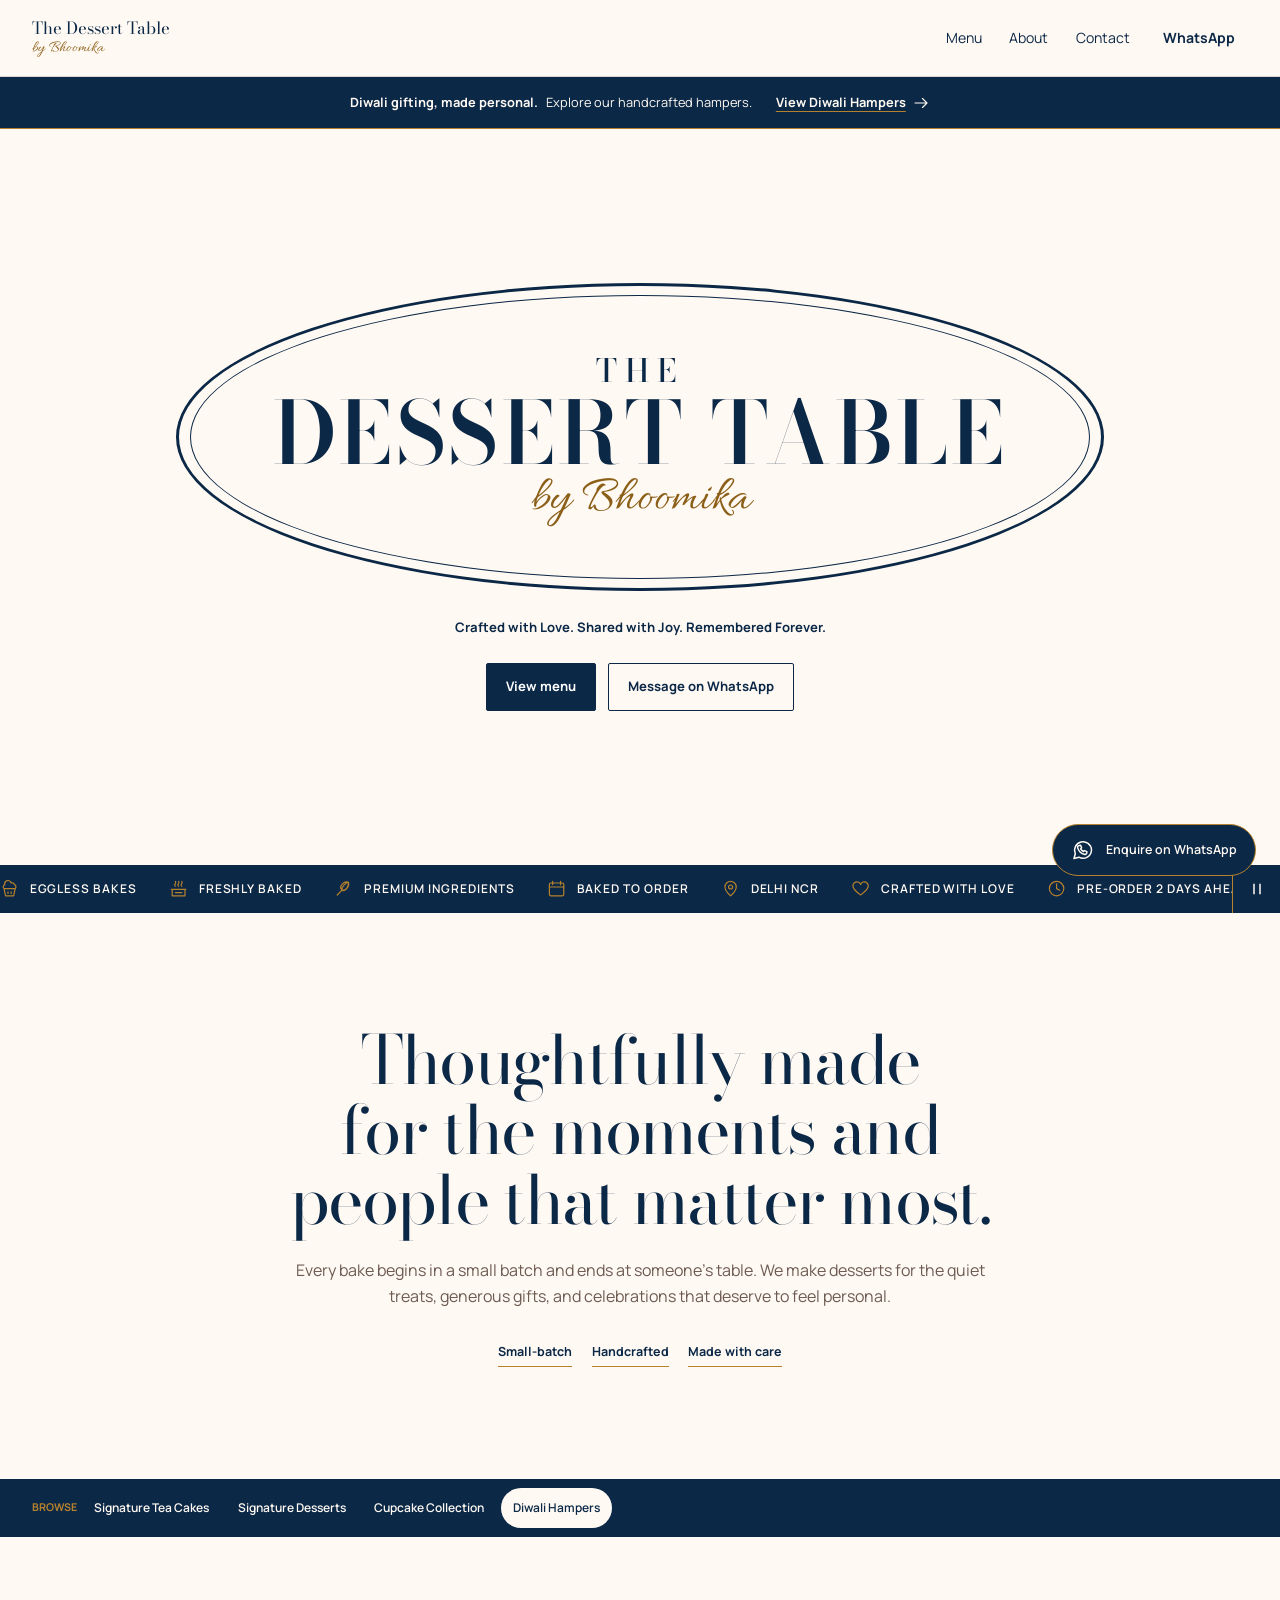
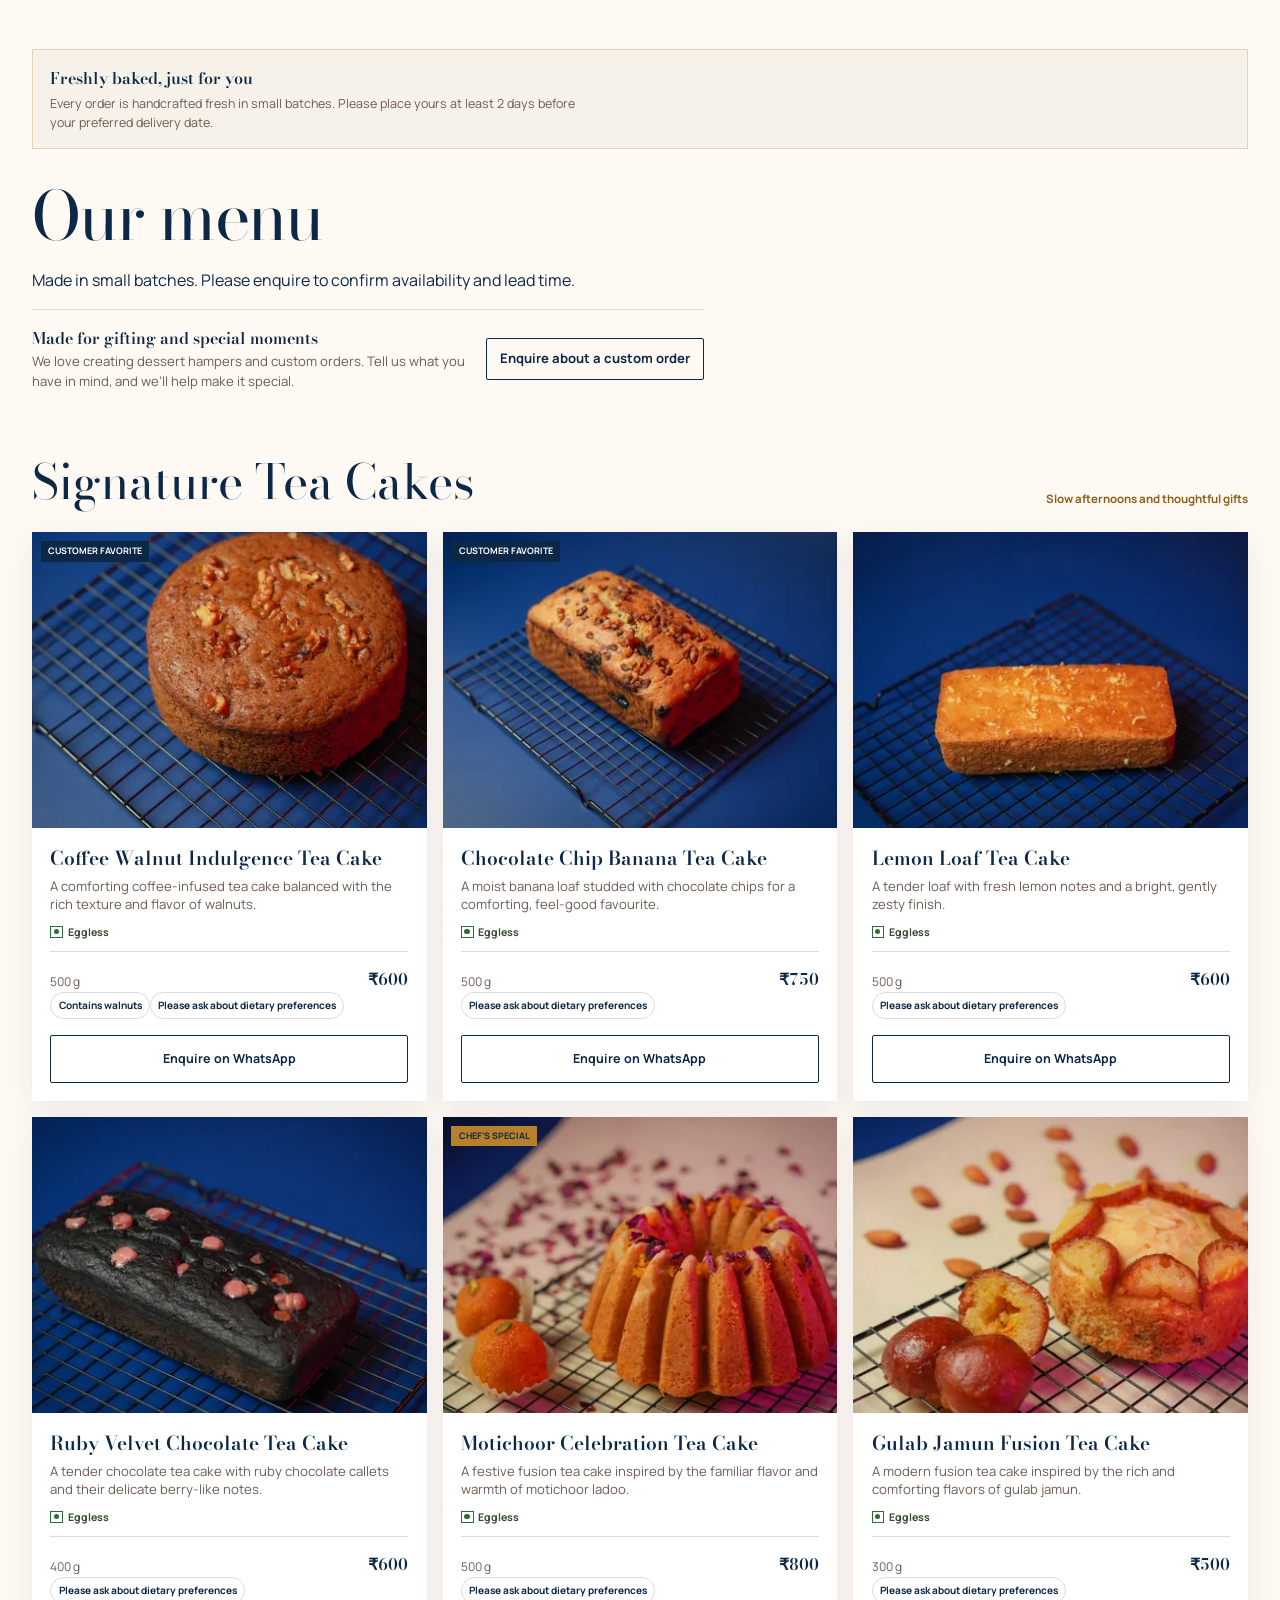
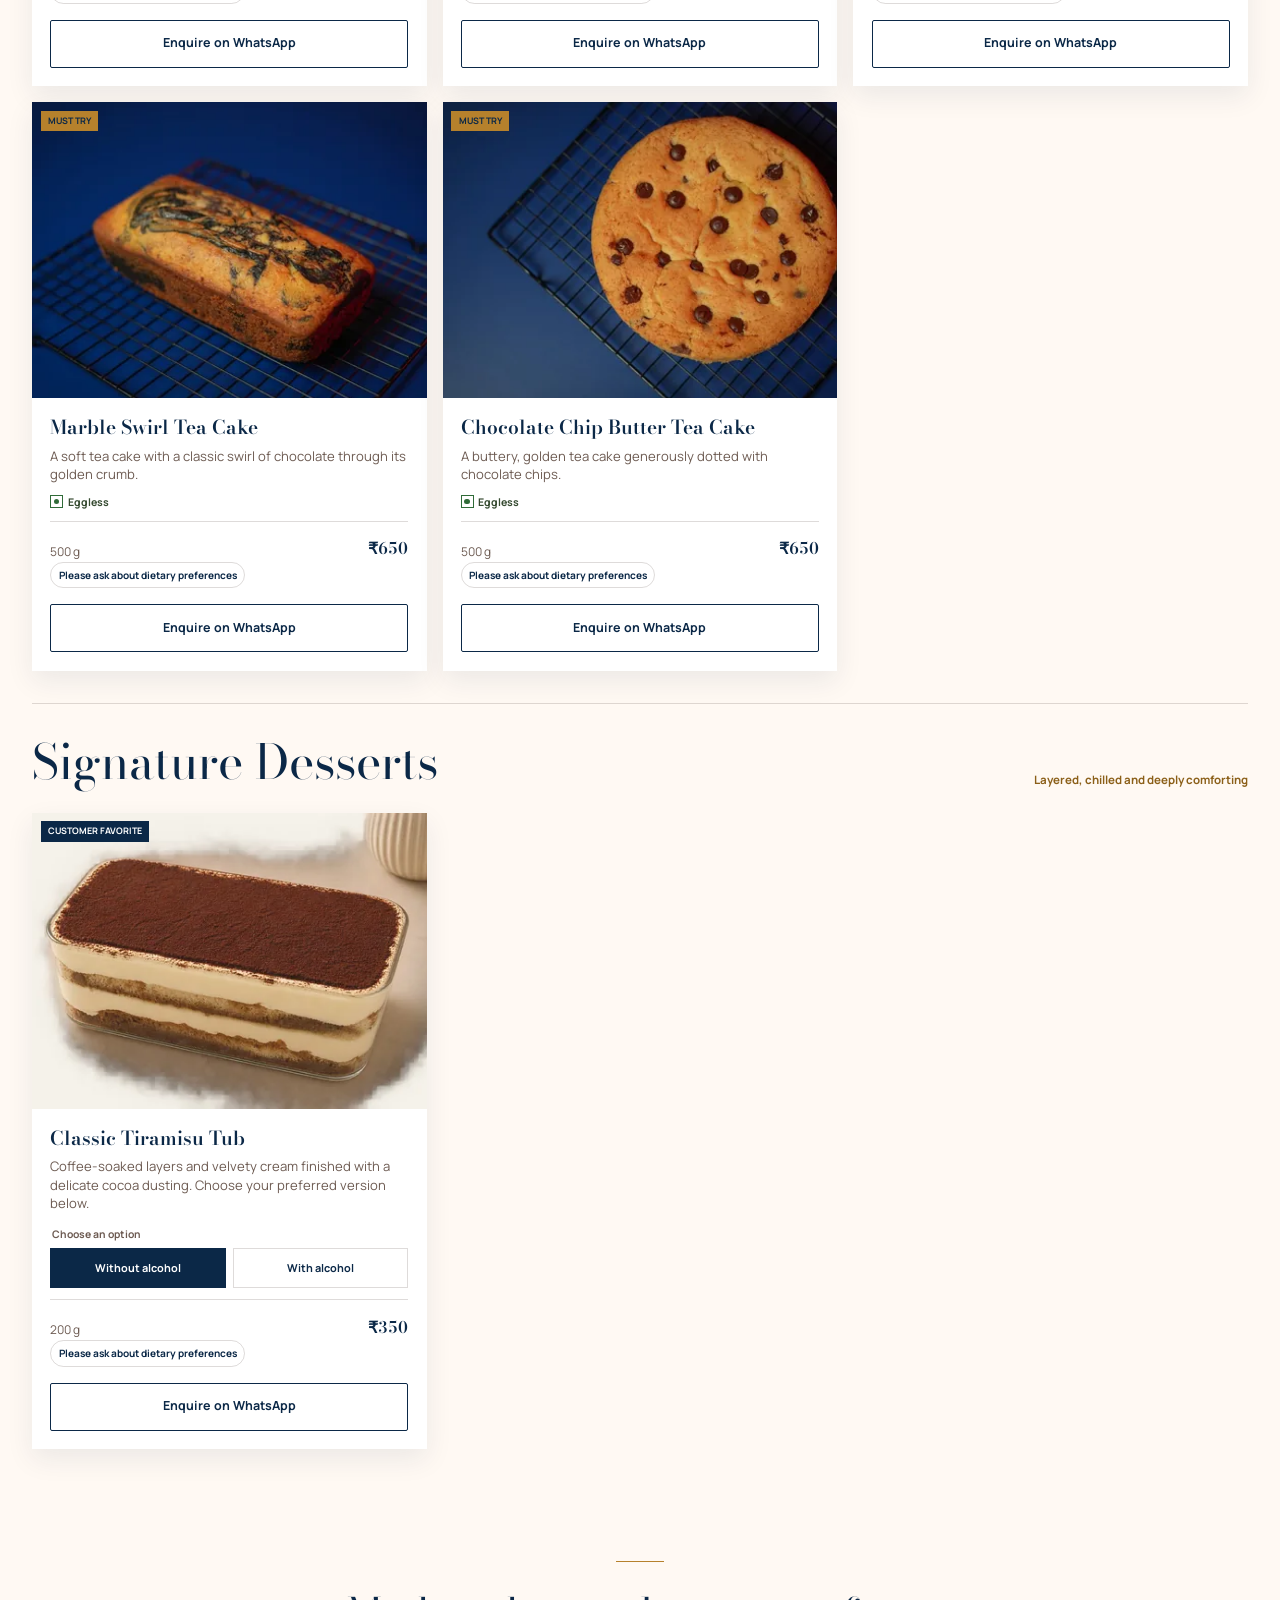
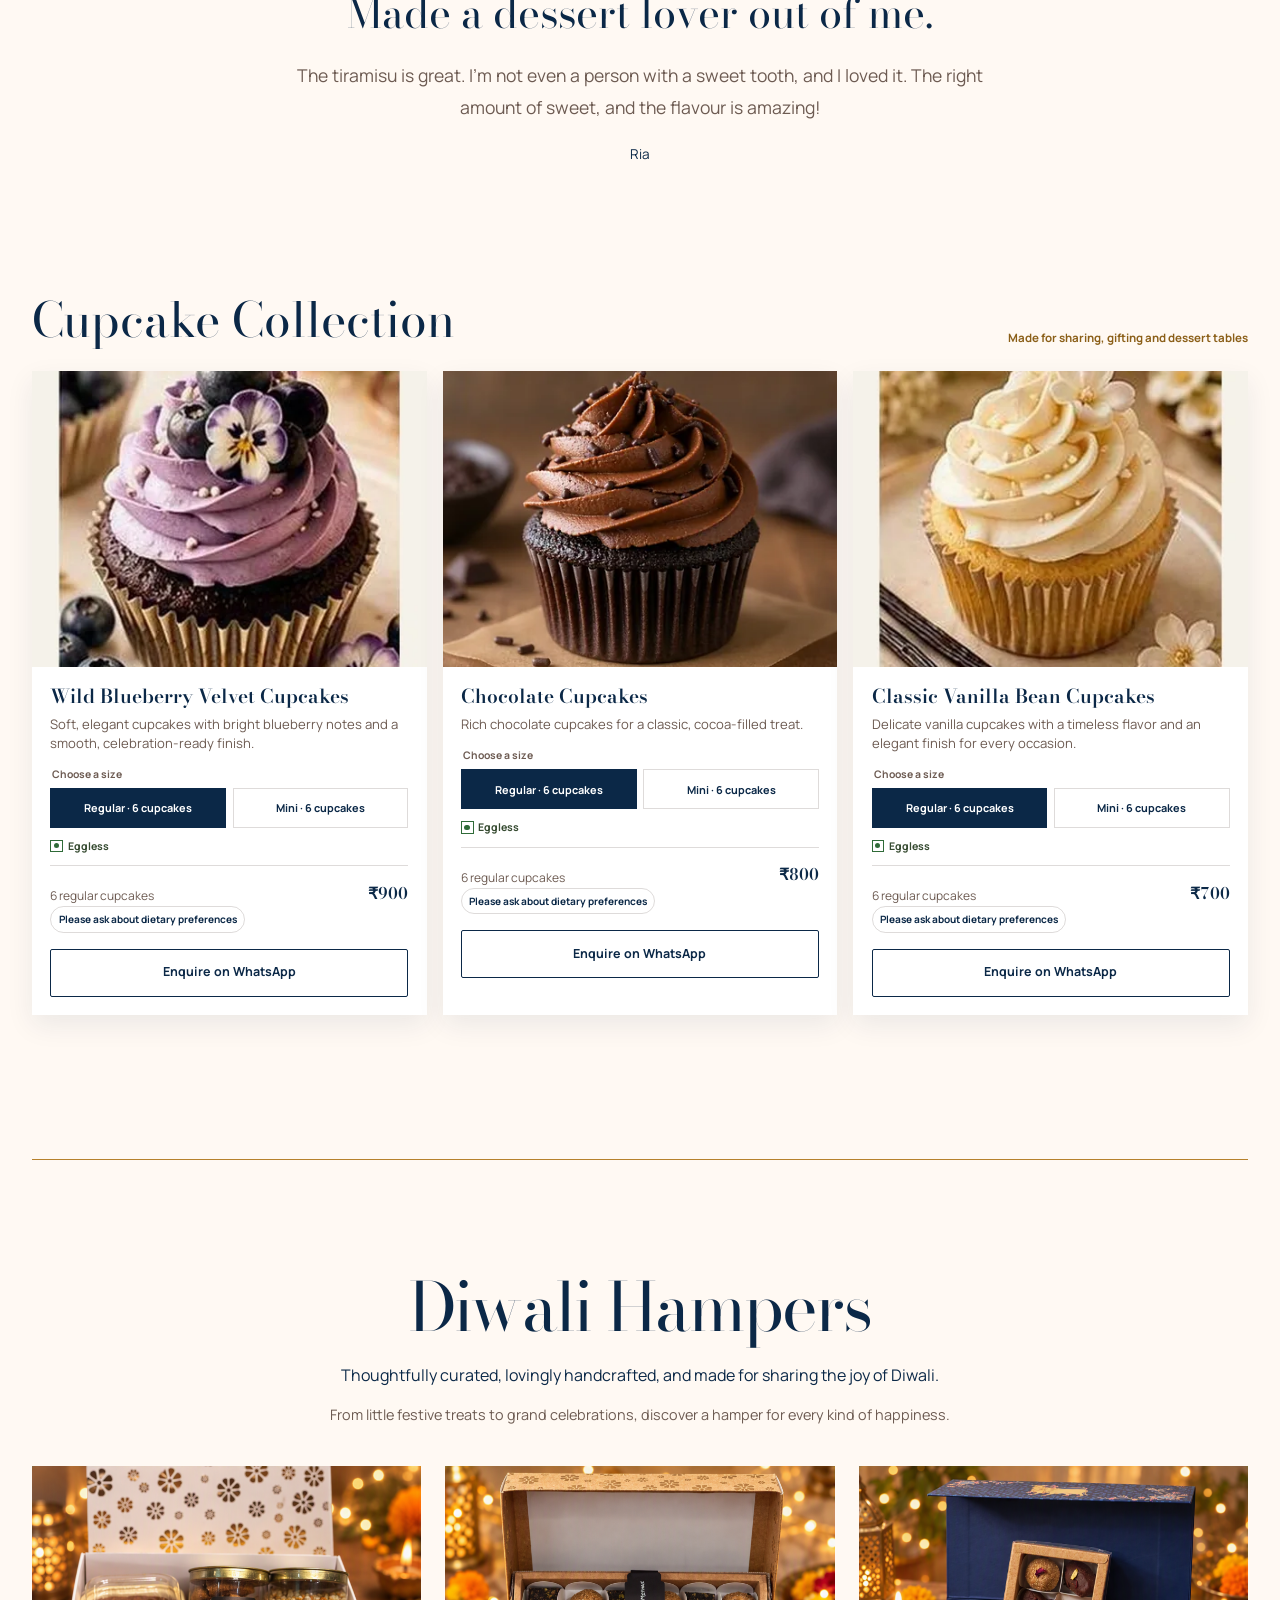
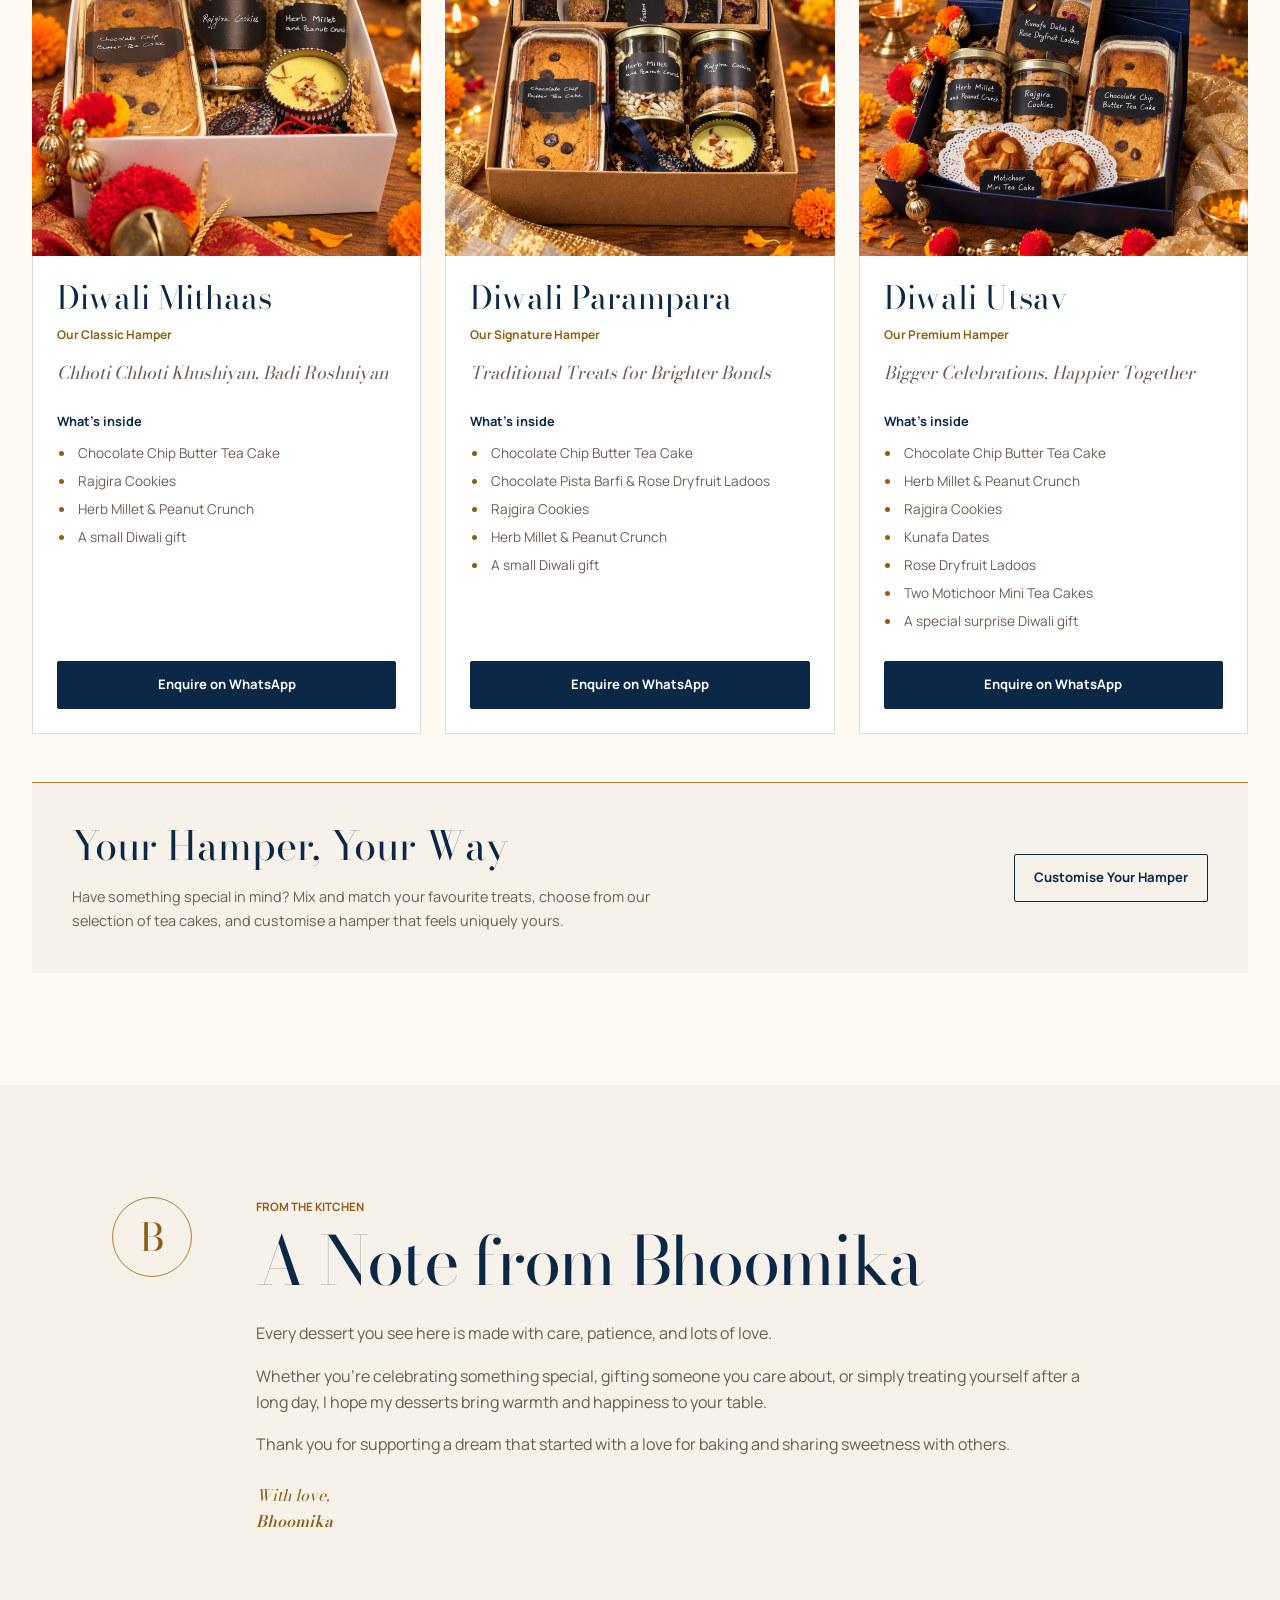
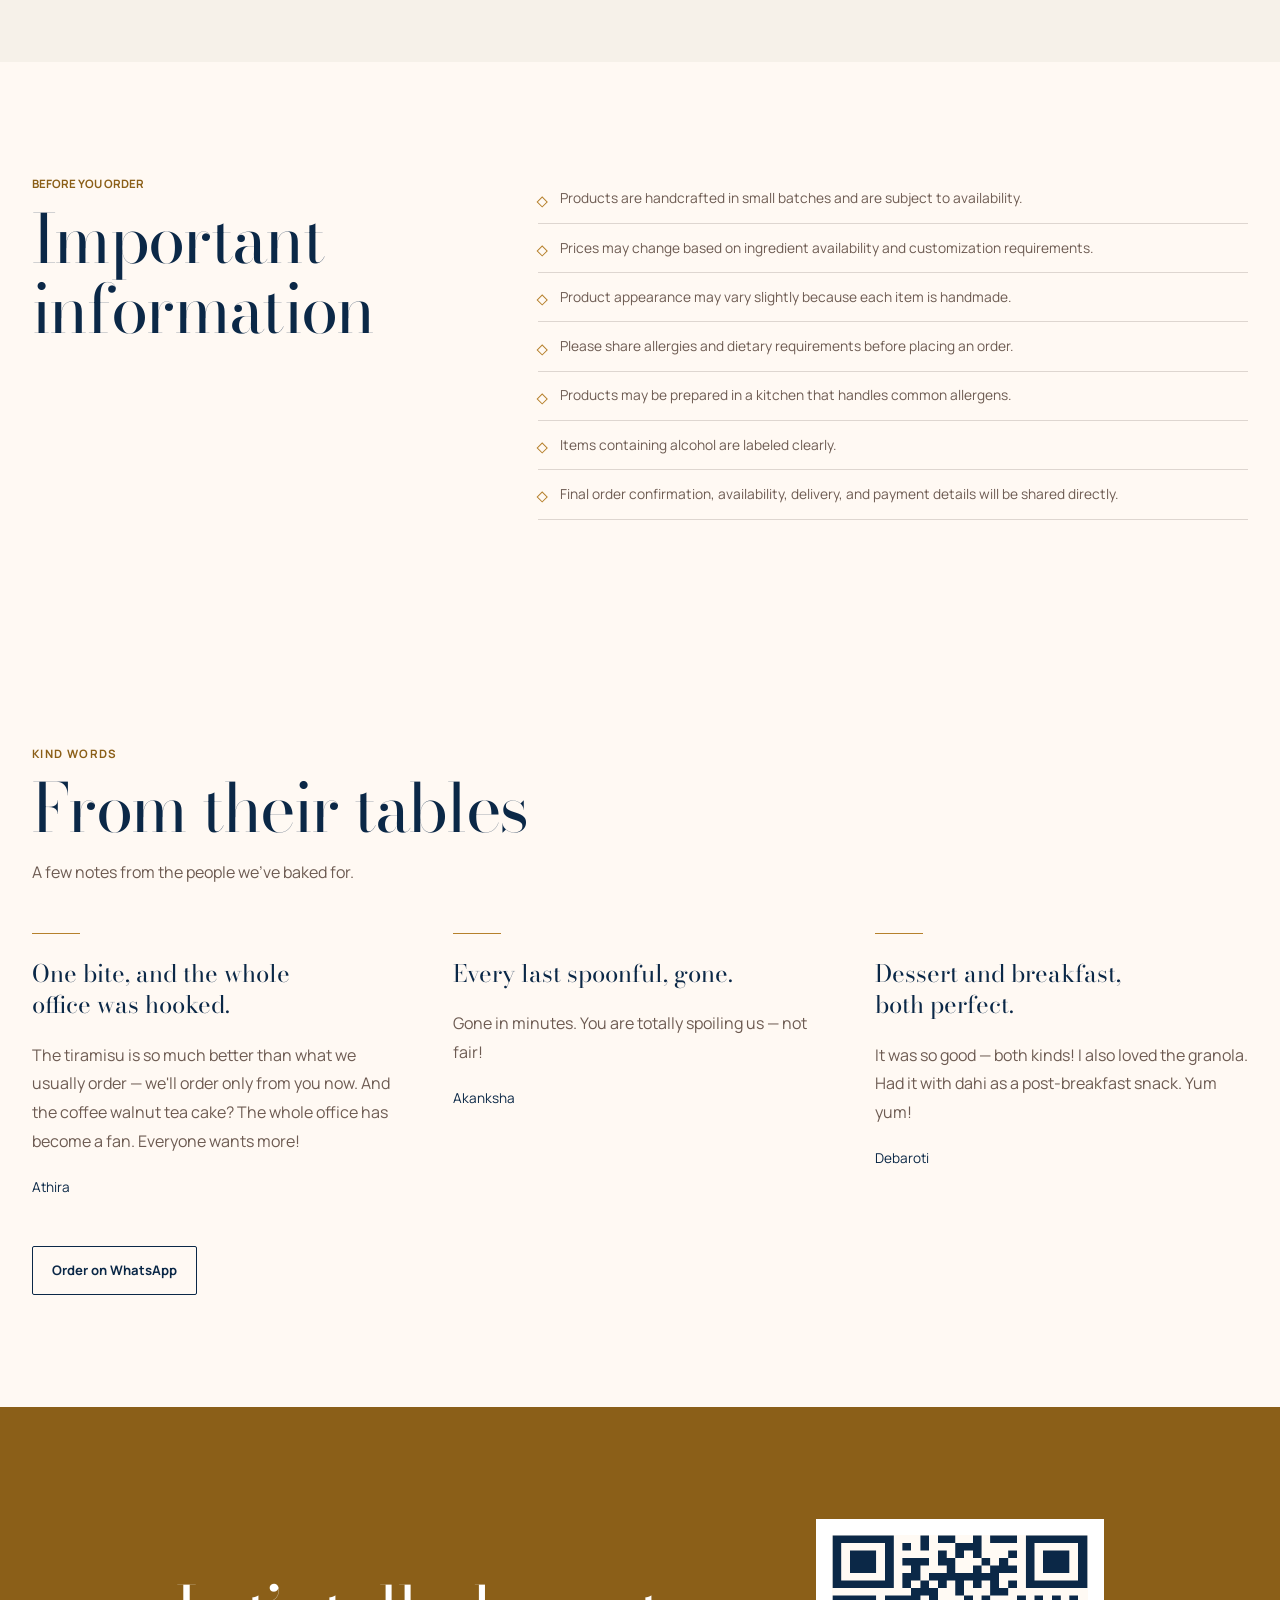
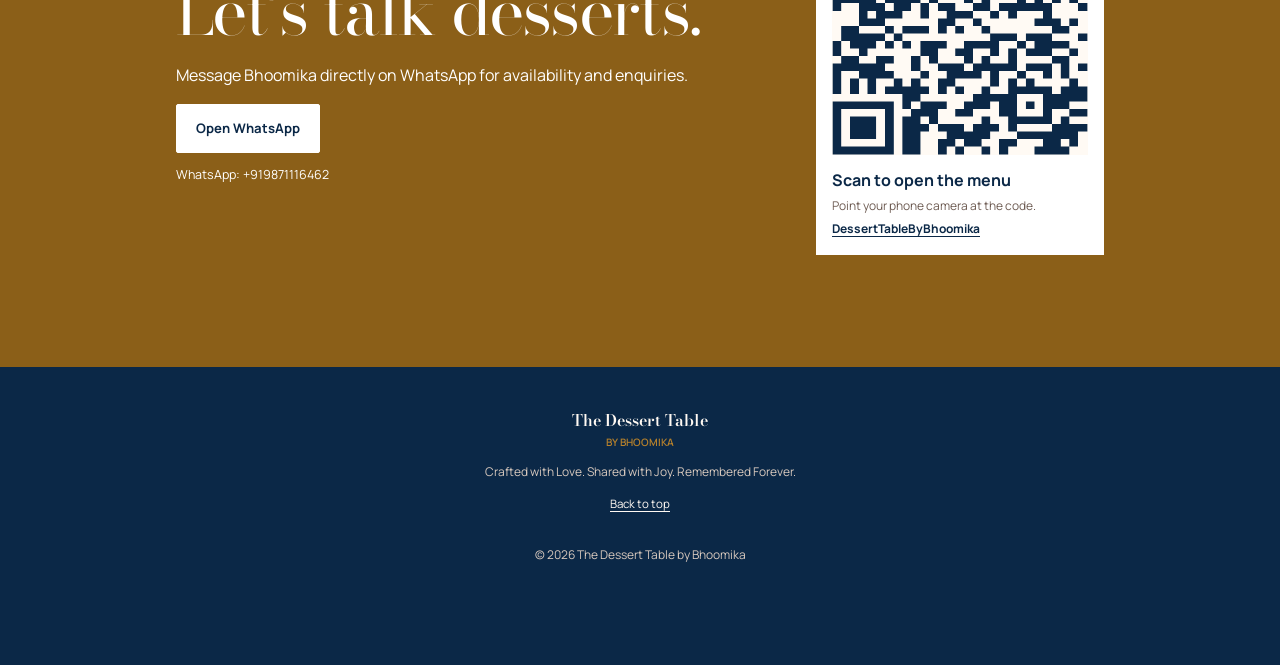
<file: index.html>
<!doctype html>
<html lang="en">
<head>
  <meta charset="utf-8">
  <meta name="viewport" content="width=device-width, initial-scale=1">
  <title>The Dessert Table by Bhoomika | Handcrafted Desserts and Tea Cakes</title>
  <meta name="description" content="Discover handcrafted tiramisu, cupcakes, celebration cakes, and signature tea cakes from The Dessert Table by Bhoomika, made with love for meaningful moments.">
  <meta name="theme-color" content="#0b2847">
  <link rel="canonical" href="https://thedesserttablebybhoomika.com/">
  <meta property="og:title" content="The Dessert Table by Bhoomika">
  <meta property="og:description" content="Handcrafted desserts, thoughtfully made for meaningful moments.">
  <meta property="og:type" content="website">
  <meta property="og:url" content="https://thedesserttablebybhoomika.com/">
  <meta property="og:image" content="assets/images/social/social-share-placeholder.svg">
  <meta name="twitter:card" content="summary_large_image">
  <meta name="twitter:title" content="The Dessert Table by Bhoomika">
  <meta name="twitter:description" content="Handcrafted desserts, thoughtfully made for meaningful moments.">
  <meta name="twitter:image" content="assets/images/social/social-share-placeholder.svg">
  <link rel="icon" href="assets/icons/favicon.svg" type="image/svg+xml">
  <link rel="preload" href="assets/fonts/bodoni-moda-latin.woff2" as="font" type="font/woff2" crossorigin>
  <link rel="preload" href="assets/fonts/manrope-latin.woff2" as="font" type="font/woff2" crossorigin>
  <link rel="stylesheet" href="styles.css?v=20261029b">
  <script src="script.js?v=20261029c" defer></script>
</head>
<body>
  <!--
    THESIS: A celebration place setting turns browsing into arriving at a table prepared with care; it refuses the generic marketplace hero-and-card grid.
    OWN-WORLD: Cream linen fields, dusty-rose serving labels, champagne-gold rules, espresso type, editorial serif headings, and menu cards shaped like precise place cards.
    STORY: Visitors feel welcomed, discover favorites, browse by course, understand small-batch ordering, and begin a product-specific WhatsApp enquiry.
    FIRST VIEWPORT: The brand occupies the full table-like field; an oversized editorial name sits beside a layered dessert place setting, with menu and WhatsApp actions immediately visible.
    FORM: Celebration Place Setting, grounded candidate 3, seed 0a0df56f.
    FINISH: unreviewed and undocumented is unfinished; this build ends with the finish review, the verdict, DESIGN.md, and every shipping raster carrying its provenance
  -->
  <a class="skip-link" href="#main-content">Skip to menu content</a>

  <header class="site-header" data-header>
    <div class="header-inner">
      <a class="wordmark" href="#top" aria-label="The Dessert Table by Bhoomika, home">
        <span>The Dessert Table</span>
        <small>by Bhoomika</small>
      </a>
      <button class="nav-toggle icon-button" type="button" aria-expanded="false" aria-controls="primary-navigation" aria-label="Open navigation" data-nav-toggle>
        <span></span><span></span><span></span>
      </button>
      <nav class="primary-nav" id="primary-navigation" aria-label="Primary navigation" data-nav>
        <a href="#menu">Menu</a>
        <a href="#about">About</a>
        <a href="#contact">Contact</a>
        <a class="button button-small" href="#contact" data-general-whatsapp>WhatsApp</a>
      </nav>
    </div>
  </header>

  <main id="main-content">
    <a class="seasonal-banner" href="#diwali-hampers" data-diwali-season hidden>
      <span class="seasonal-banner-copy"><strong>Diwali gifting, made personal.</strong><span>Explore our handcrafted hampers.</span></span>
      <span class="seasonal-banner-action">View Diwali Hampers <svg viewBox="0 0 24 24" width="18" height="18" fill="none" stroke="currentColor" stroke-width="1.5" stroke-linecap="round" stroke-linejoin="round" aria-hidden="true"><path d="M4 12h16m-6-6 6 6-6 6"/></svg></span>
    </a>
    <section class="hero" id="top" aria-labelledby="hero-title">
      <div class="hero-copy">
        <div class="brand-emblem" aria-label="The Dessert Table by Bhoomika">
          <span class="emblem-the">The</span>
          <h1 id="hero-title">Dessert Table</h1>
          <span class="emblem-by">by Bhoomika</span>
        </div>
        <p class="tagline">Crafted with Love. Shared with Joy. Remembered Forever.</p>
        <div class="hero-actions">
          <a class="button" href="#menu">View menu</a>
          <a class="button button-secondary" href="#contact" data-general-whatsapp>Message on WhatsApp</a>
        </div>
      </div>
    </section>

    <div class="brand-ticker" role="region" aria-label="Our baking philosophy">
      <div class="ticker-window">
        <div class="ticker-track" data-ticker-track>
          <ul class="ticker-sequence">
            <li><svg class="ticker-icon" viewBox="0 0 24 24" aria-hidden="true" focusable="false"><path d="M5 12h14l-2 9H7Z M5 12a3 3 0 0 1 1-5 4 4 0 0 1 8-2 3 3 0 0 1 4 2 3 3 0 0 1 1 5 M10 16v2 M14 16v2"/></svg>Eggless bakes</li>
            <li><svg class="ticker-icon" viewBox="0 0 24 24" aria-hidden="true" focusable="false"><path d="M4 13h16v8H4Z M3 13h18 M8 9c-3-2 2-3 0-6 M12 9c-3-2 2-3 0-6 M16 9c-3-2 2-3 0-6 M8 17h8"/></svg>Freshly baked</li>
            <li><svg class="ticker-icon" viewBox="0 0 24 24" aria-hidden="true" focusable="false"><path d="m4 20 6-6 M10 14c-5-5 3-12 8-10 2 5-5 13-8 10Z M10 14c-1-4 4-9 8-10 M10 14c4 1 9-4 8-10"/></svg>Premium ingredients</li>
            <li><svg class="ticker-icon" viewBox="0 0 24 24" aria-hidden="true" focusable="false"><rect x="3" y="5" width="18" height="16" rx="2"/><path d="M7 3v4 M17 3v4 M3 10h18 m5 5 3 3 5-5"/></svg>Baked to order</li>
            <li><svg class="ticker-icon" viewBox="0 0 24 24" aria-hidden="true" focusable="false"><path d="M19 10c0 5-7 11-7 11S5 15 5 10a7 7 0 1 1 14 0Z"/><circle cx="12" cy="10" r="2.5"/></svg>Delhi NCR</li>
            <li><svg class="ticker-icon" viewBox="0 0 24 24" aria-hidden="true" focusable="false"><path d="M20 5c-3-3-7-1-8 2-1-3-5-5-8-2-5 5 3 11 8 15 5-4 13-10 8-15Z"/></svg>Crafted with love</li>
            <li><svg class="ticker-icon" viewBox="0 0 24 24" aria-hidden="true" focusable="false"><circle cx="12" cy="12" r="9"/><path d="M12 6v6l4 2"/></svg>Pre-order 2 days ahead</li>
          </ul>
        </div>
      </div>
      <button class="ticker-toggle" type="button" aria-label="Pause brand story movement" aria-pressed="false" data-ticker-toggle hidden>
        <svg class="ticker-pause" viewBox="0 0 24 24" width="18" height="18" aria-hidden="true"><path d="M8 5v14M16 5v14" fill="none" stroke="currentColor" stroke-width="2"/></svg>
        <svg class="ticker-play" viewBox="0 0 24 24" width="18" height="18" aria-hidden="true"><path d="m9 5 10 7-10 7Z" fill="none" stroke="currentColor" stroke-width="2" stroke-linejoin="round"/></svg>
      </button>
    </div>

    <section class="brand-intro section-shell" id="about" aria-labelledby="intro-title">
      <h2 id="intro-title">Thoughtfully made for the moments and people that matter most.</h2>
      <p>Every bake begins in a small batch and ends at someone’s table. We make desserts for the quiet treats, generous gifts, and celebrations that deserve to feel personal.</p>
      <div class="brand-values" aria-label="Our values">
        <span>Small-batch</span><span>Handcrafted</span><span>Made with care</span>
      </div>
    </section>

    <nav class="category-nav" aria-label="Menu categories" data-category-nav>
      <div class="category-nav-inner">
        <span class="category-title">Browse</span>
        <a href="#signature-tea-cakes">Signature Tea Cakes</a>
        <a href="#signature-desserts">Signature Desserts</a>
        <a href="#cupcake-collection">Cupcake Collection</a>
        <a href="#diwali-hampers" data-diwali-season hidden>Diwali Hampers</a>
      </div>
    </nav>

    <section class="menu section-shell" id="menu" aria-labelledby="menu-title">
      <aside class="order-notice" aria-labelledby="order-notice-title">
        <div class="order-notice-copy">
          <strong id="order-notice-title">Freshly baked, just for you</strong>
          <p>Every order is handcrafted fresh in small batches. Please place yours at least 2 days before your preferred delivery date.</p>
        </div>
      </aside>
      <div class="menu-heading">
        <h2 id="menu-title">Our menu</h2>
        <p>Made in small batches. Please enquire to confirm availability and lead time.</p>
        <div class="custom-order-note">
          <p><strong>Made for gifting and special moments</strong><br>We love creating dessert hampers and custom orders. Tell us what you have in mind, and we’ll help make it special.</p>
          <a class="button button-secondary button-small" href="#contact" data-general-whatsapp data-whatsapp-message="Hello Bhoomika, I would love to enquire about a custom dessert hamper or order. Could you please share the options?">Enquire about a custom order</a>
        </div>
      </div>
      <div data-menu-sections></div>
    </section>

    <section class="diwali-hampers section-shell" id="diwali-hampers" aria-labelledby="diwali-title" data-diwali-season hidden>
      <div class="hamper-intro">
        <h2 id="diwali-title">Diwali Hampers</h2>
        <p class="hamper-introduction">Thoughtfully curated, lovingly handcrafted, and made for sharing the joy of Diwali.</p>
        <p>From little festive treats to grand celebrations, discover a hamper for every kind of happiness.</p>
      </div>
      <div class="hamper-grid" data-hamper-grid></div>
      <noscript><p>Please enable JavaScript to explore our three Diwali hampers, or <a href="#contact">contact Bhoomika</a> for hamper details and customisation.</p></noscript>
      <div class="hamper-customisation" aria-labelledby="custom-hamper-title">
        <div>
          <h3 id="custom-hamper-title">Your Hamper, Your Way</h3>
          <p>Have something special in mind? Mix and match your favourite treats, choose from our selection of tea cakes, and customise a hamper that feels uniquely yours.</p>
        </div>
        <a class="button button-secondary" href="#contact" data-general-whatsapp data-whatsapp-message="Hi Bhoomika! I'd love to customise a Diwali hamper. Could you share the available options for tea cakes, treats, and gifting?">Customise Your Hamper</a>
      </div>
    </section>

    <section class="founder-note" aria-labelledby="note-title">
      <div class="note-inner">
        <div class="note-mark" aria-hidden="true">B</div>
        <div>
          <p class="section-label">From the kitchen</p>
          <h2 id="note-title">A Note from Bhoomika</h2>
          <blockquote>
            <p>Every dessert you see here is made with care, patience, and lots of love.</p>
            <p>Whether you're celebrating something special, gifting someone you care about, or simply treating yourself after a long day, I hope my desserts bring warmth and happiness to your table.</p>
            <p>Thank you for supporting a dream that started with a love for baking and sharing sweetness with others.</p>
          </blockquote>
          <p class="signature">With love,<br><strong>Bhoomika</strong></p>
        </div>
      </div>
    </section>

    <section class="information section-shell" aria-labelledby="information-title">
      <div>
        <p class="section-label">Before you order</p>
        <h2 id="information-title">Important information</h2>
      </div>
      <ul>
        <li>Products are handcrafted in small batches and are subject to availability.</li>
        <li>Prices may change based on ingredient availability and customization requirements.</li>
        <li>Product appearance may vary slightly because each item is handmade.</li>
        <li>Please share allergies and dietary requirements before placing an order.</li>
        <li>Products may be prepared in a kitchen that handles common allergens.</li>
        <li>Items containing alcohol are labeled clearly.</li>
        <li>Final order confirmation, availability, delivery, and payment details will be shared directly.</li>
      </ul>
    </section>

    <section class="testimonials section-shell" aria-labelledby="testimonials-title" hidden data-testimonials>
      <div class="testimonials-intro">
        <p class="section-label">Kind words</p>
        <h2 id="testimonials-title">From their tables</h2>
        <p>A few notes from the people we've baked for.</p>
      </div>
      <div class="testimonial-grid" data-testimonial-grid></div>
      <div class="testimonials-action">
        <a class="button button-secondary" href="https://wa.me/919871116462" data-general-whatsapp>Order on WhatsApp</a>
      </div>
    </section>

    <section class="contact" id="contact" aria-labelledby="contact-title">
      <div class="contact-inner">
        <div class="contact-copy">
          <h2 id="contact-title">Let’s talk desserts.</h2>
          <p>Message Bhoomika directly on WhatsApp for availability and enquiries.</p>
          <a class="button button-light" href="#contact" data-general-whatsapp>Open WhatsApp</a>
          <p class="whatsapp-number" data-whatsapp-display></p>
        </div>
        <div class="qr-panel">
          <img src="assets/icons/menu-qr.png" alt="QR code to open The Dessert Table menu on a phone" width="220" height="220" loading="lazy" decoding="async">
          <div><strong>Scan to open the menu</strong><span>Point your phone camera at the code.</span><a class="menu-link" href="https://thedesserttablebybhoomika.com/">DessertTableByBhoomika</a></div>
        </div>
      </div>
    </section>
  </main>

  <footer class="site-footer">
    <div class="footer-brand"><strong>The Dessert Table</strong><span>by Bhoomika</span></div>
    <p>Crafted with Love. Shared with Joy. Remembered Forever.</p>
    <div class="footer-actions"><a href="#top">Back to top</a></div>
    <p class="copyright">© <span data-current-year></span> The Dessert Table by Bhoomika</p>
  </footer>

  <a class="whatsapp-float" href="https://wa.me/919871116462?text=Hi%20Bhoomika!%20I%20was%20looking%20through%20The%20Dessert%20Table%20and%20would%20love%20to%20enquire%20about%20an%20order." target="_blank" rel="noopener noreferrer" aria-label="Enquire on WhatsApp" data-general-whatsapp data-whatsapp-float>
    <svg viewBox="0 0 24 24" width="24" height="24" fill="none" stroke="currentColor" stroke-width="1.5" stroke-linecap="round" stroke-linejoin="round" aria-hidden="true">
      <path d="M20.5 11.7a8.5 8.5 0 0 1-12.6 7.5L3 20.5l1.3-4.7a8.5 8.5 0 1 1 16.2-4.1Z"/>
      <path d="m8.1 7.5 1.5-.2 1 2.4-.9 1.1a8 8 0 0 0 2.7 2.7l1.1-.9 2.4 1-.2 1.5c-.2 1.2-1.5 1.5-2.6 1.2-3.4-1-5.4-3-6.4-6.4-.3-1.1 0-2.4 1.4-2.4Z"/>
    </svg>
    <span>Enquire on WhatsApp</span>
  </a>

  <p class="sr-only" role="status" aria-live="polite" data-status></p>
</body>
</html>
</file>
<file: styles.css>
@font-face {
  font-family: "Bodoni Moda";
  font-style: normal;
  font-weight: 400 600;
  font-display: swap;
  src: url("assets/fonts/bodoni-moda-latin.woff2") format("woff2");
}
@font-face {
  font-family: "Manrope";
  font-style: normal;
  font-weight: 400 700;
  font-display: swap;
  src: url("assets/fonts/manrope-latin.woff2") format("woff2");
}
@font-face {
  font-family: "Allura";
  font-style: normal;
  font-weight: 400;
  font-display: swap;
  src: url("assets/fonts/allura-latin.woff2") format("woff2");
}

:root {
  --cream: #fff9f3;
  --rose: #b6812c;
  --rose-dark: #8b5f18;
  --gold: #b6812c;
  --espresso: #0b2847;
  --beige: #f6f1e9;
  --white: #ffffff;
  --sage: #657261;
  --muted: #6d5b52;
  --line: rgba(59, 43, 36, 0.17);
  --shadow: 0 18px 46px rgba(85, 53, 42, 0.12);
  --font-display: "Bodoni Moda", Didot, "Times New Roman", serif;
  --font-script: "Allura", cursive;
  --font-body: "Manrope", "Segoe UI", sans-serif;
  --page: min(100% - 2rem, 76rem);
  --radius: 14px;
}

* { box-sizing: border-box; }
html { scroll-behavior: smooth; scroll-padding-top: 9rem; }
body { margin: 0; background: var(--cream); color: var(--espresso); font-family: var(--font-body); font-size: 1rem; line-height: 1.65; overflow-x: hidden; -webkit-font-smoothing: antialiased; text-rendering: optimizeLegibility; }
img { display: block; max-width: 100%; }
button, a { -webkit-tap-highlight-color: transparent; }
button { font: inherit; }
a { color: inherit; text-underline-offset: 0.25em; }
::selection { background: var(--rose); color: var(--white); }
:focus-visible { outline: 3px solid var(--rose-dark); outline-offset: 4px; }

.sr-only, .skip-link { position: absolute; width: 1px; height: 1px; padding: 0; margin: -1px; overflow: hidden; clip: rect(0, 0, 0, 0); white-space: nowrap; border: 0; }
.skip-link:focus { position: fixed; z-index: 1000; inset: 1rem auto auto 1rem; width: auto; height: auto; margin: 0; clip: auto; padding: .75rem 1rem; background: var(--espresso); color: var(--white); }

.site-header { position: sticky; top: 0; z-index: 50; background: rgba(255, 249, 243, .96); border-bottom: 1px solid var(--line); }
.header-inner { width: var(--page); min-height: 4.75rem; margin: auto; display: flex; align-items: center; justify-content: space-between; gap: 1rem; }
.wordmark { display: inline-flex; flex-direction: column; text-decoration: none; font-family: var(--font-display); line-height: 1.05; }
.wordmark span { font-size: 1.05rem; }
.wordmark small { margin-top: .1rem; color: var(--rose-dark); font: 400 1rem/1 var(--font-script); }
.icon-button { width: 2.75rem; height: 2.75rem; border: 0; background: transparent; display: grid; place-content: center; gap: .3rem; cursor: pointer; }
.nav-toggle span { display: block; width: 1.35rem; height: 1px; background: var(--espresso); transition: transform .25s ease, opacity .25s ease; }
.nav-toggle[aria-expanded="true"] span:nth-child(1) { transform: translateY(.37rem) rotate(45deg); }
.nav-toggle[aria-expanded="true"] span:nth-child(2) { opacity: 0; }
.nav-toggle[aria-expanded="true"] span:nth-child(3) { transform: translateY(-.37rem) rotate(-45deg); }
.primary-nav { position: absolute; inset: 100% 0 auto; display: none; padding: 1rem; background: var(--cream); border-bottom: 1px solid var(--line); box-shadow: var(--shadow); }
.primary-nav.is-open { display: grid; }
.primary-nav a, .text-action { min-height: 2.75rem; display: flex; align-items: center; padding: .6rem .25rem; border: 0; background: transparent; color: var(--espresso); text-decoration: none; font-size: .88rem; cursor: pointer; }

.button { min-height: 3rem; display: inline-flex; align-items: center; justify-content: center; padding: .78rem 1.2rem; border: 1px solid var(--espresso); border-radius: 2px; background: var(--espresso); color: var(--white); font-size: .82rem; font-weight: 700; text-decoration: none; cursor: pointer; transition: background .2s ease, color .2s ease, transform .2s ease; }
.button:hover { background: var(--rose-dark); border-color: var(--rose-dark); transform: translateY(-2px); }
.button-secondary { background: transparent; color: var(--espresso); }
.button-small { min-height: 2.6rem !important; padding: .5rem .8rem !important; }

[data-diwali-season][hidden] { display: none !important; }
.seasonal-banner { display: flex; flex-wrap: wrap; align-items: center; justify-content: center; gap: .4rem 1.5rem; min-height: 3.25rem; padding: .75rem 1rem; border-bottom: 1px solid var(--gold); background: var(--espresso); color: var(--cream); font-size: .8rem; line-height: 1.5; text-align: center; text-decoration: none; }
.seasonal-banner-copy { display: flex; flex-wrap: wrap; justify-content: center; gap: .15rem .5rem; }
.seasonal-banner-action { display: inline-flex; align-items: center; gap: .4rem; font-weight: 700; text-decoration: underline; text-decoration-color: var(--gold); text-underline-offset: .3em; }
.seasonal-banner:hover .seasonal-banner-action { text-decoration-color: var(--cream); }
.seasonal-banner:focus-visible { outline-color: var(--cream); outline-offset: -5px; }

.hero { min-height: min(46rem, calc(100svh - 4.75rem)); display: grid; place-items: center; padding: 4rem 1rem; background: var(--cream); text-align: center; }
.hero-copy { width: min(100%, 58rem); }
.brand-emblem { position: relative; padding: clamp(2.2rem, 7vw, 4.5rem) 1rem; }
.brand-emblem::before, .brand-emblem::after { content: ""; position: absolute; inset: 0; border: 3px solid var(--espresso); border-radius: 50%; }
.brand-emblem::after { inset: .75rem .9rem; border-width: 1px; }
.brand-emblem h1 { margin: .2rem 0; font: 600 clamp(2.2rem, 9vw, 5.4rem)/1 var(--font-display); letter-spacing: .04em; text-transform: uppercase; font-optical-sizing: auto; }
.emblem-the { display: block; font: 500 clamp(1rem, 3vw, 2rem)/1 var(--font-display); letter-spacing: .24em; text-transform: uppercase; }
.emblem-by { position: relative; z-index: 1; display: inline-block; padding-inline: 1.5rem; background: var(--cream); color: var(--rose-dark); font-family: var(--font-script); font-size: clamp(1.7rem, 6vw, 3.1rem); line-height: .8; }
.tagline { margin: 1.6rem auto 0; font-size: .82rem; font-weight: 700; }
.hero-actions { display: flex; flex-wrap: wrap; justify-content: center; gap: .75rem; margin-top: 1.5rem; }

.brand-ticker { display: flex; align-items: center; min-height: 3rem; background: var(--espresso); color: var(--cream); }
.ticker-window { flex: 1; min-width: 0; overflow: hidden; }
.ticker-track { width: 100%; }
.ticker-sequence { display: flex; flex-wrap: wrap; justify-content: center; gap: .8rem 2rem; margin: 0; padding: .8rem 1rem; list-style: none; }
.ticker-sequence li { display: flex; align-items: center; gap: .65rem; white-space: nowrap; font-size: .75rem; font-weight: 600; letter-spacing: .08em; text-transform: uppercase; }
.ticker-icon { flex: 0 0 auto; width: 1.2rem; height: 1.2rem; fill: none; stroke: var(--gold); stroke-width: 1.5; stroke-linecap: round; stroke-linejoin: round; }
.ticker-track.is-animated { display: flex; width: max-content; animation: brand-story 60s linear infinite; }
.is-animated .ticker-sequence { flex: 0 0 auto; min-width: calc(100vw - 3rem); flex-wrap: nowrap; justify-content: space-around; gap: 2rem; padding-inline: 0 2rem; }
.ticker-track.is-paused, .ticker-track.is-out-of-view, .ticker-track.is-page-hidden, .brand-ticker:hover .ticker-track, .brand-ticker:focus-within .ticker-track { animation-play-state: paused; }
.ticker-toggle { flex: 0 0 3rem; display: grid; place-items: center; width: 3rem; height: 3rem; padding: 0; border: 0; border-left: 1px solid var(--gold); background: var(--espresso); color: var(--cream); cursor: pointer; }
.ticker-toggle[hidden], .ticker-play, .ticker-toggle[aria-pressed="true"] .ticker-pause { display: none; }
.ticker-toggle[aria-pressed="true"] .ticker-play { display: block; }
.ticker-toggle:focus-visible { outline-color: var(--cream); outline-offset: -5px; }
@keyframes brand-story { to { transform: translateX(-50%); } }

.section-shell { width: var(--page); margin-inline: auto; padding-block: 5rem; }
.section-label { margin: 0 0 .65rem; color: var(--rose-dark); font-size: .72rem; font-weight: 700; text-transform: uppercase; }
h2 { margin: 0; font: 400 clamp(2.1rem, 7vw, 4.2rem)/1.04 var(--font-display); letter-spacing: -.025em; text-wrap: balance; }
.brand-intro { text-align: center; }
.brand-intro h2 { max-width: 19ch; margin-inline: auto; }
.brand-intro > p:not(.section-label) { max-width: 46rem; margin: 1.4rem auto 0; color: var(--muted); }
.brand-values { display: flex; flex-wrap: wrap; justify-content: center; gap: .5rem 1.2rem; margin-top: 2rem; }
.brand-values span { padding-bottom: .2rem; border-bottom: 1px solid var(--gold); font-size: .78rem; font-weight: 700; }

.product-card { position: relative; display: flex; min-width: 0; flex-direction: column; background: var(--white); overflow: hidden; box-shadow: 0 10px 26px rgba(11, 40, 71, .08); }
.product-card.is-unavailable { opacity: .7; }
.product-image { position: relative; flex: 0 0 auto; aspect-ratio: 4 / 3; overflow: hidden; background: var(--beige); }
.product-image picture { display: block; width: 100%; height: 100%; }
.product-image img { width: 100%; height: 100%; object-fit: cover; object-position: var(--product-image-position, center); transform: scale(var(--product-image-scale, 1.1)); background: var(--beige); transition: transform .45s ease; }
.product-card:hover .product-image img { transform: scale(calc(var(--product-image-scale, 1.1) * 1.025)); }
.product-card[data-product-id="coffee-walnut-tea-cake"] { --product-image-position: center 68%; --product-image-scale: 1.04; }
.product-card[data-product-id="tiramisu-tub"] { --product-image-position: center; --product-image-scale: 1; }
.product-card[data-product-id="gulab-jamun-tea-cake"] { --product-image-position: 62% 56%; --product-image-scale: 1.2; }
.product-card[data-product-id="motichoor-tea-cake"] { --product-image-position: 62% 52%; --product-image-scale: 1.12; }
.product-card[data-product-id="marble-tea-cake"] { --product-image-position: 53% 48%; --product-image-scale: 1.1; }
.product-card[data-product-id="chocolate-chip-tea-cake"] { --product-image-position: 57% 52%; --product-image-scale: 1.1; }
.badge { position: absolute; z-index: 2; top: .55rem; left: .55rem; max-width: calc(100% - 1.1rem); padding: .3rem .45rem; background: var(--espresso); color: var(--white); font-size: .56rem; font-weight: 700; line-height: 1.2; text-transform: uppercase; }
.badge[data-badge="Chef's Recommendation"], .badge[data-badge="Chef's Special"], .badge[data-badge="Must Try"] { background: var(--gold); color: var(--espresso); }
.badge[data-badge="Currently Unavailable"] { background: var(--muted); }
.product-body { min-width: 0; display: flex; flex-direction: column; padding: .9rem; }
.product-title { margin: 0; font: 600 1.05rem/1.2 var(--font-display); }
.product-description { display: -webkit-box; margin: .45rem 0 .7rem; overflow: hidden; color: var(--muted); font-size: .72rem; line-height: 1.4; -webkit-box-orient: vertical; -webkit-line-clamp: 3; }
.product-variants { min-width: 0; margin: .15rem 0 .7rem; padding: 0; border: 0; }
.product-variants legend { margin-bottom: .3rem; color: var(--muted); font-size: .65rem; font-weight: 700; }
.variant-options { display: grid; grid-template-columns: repeat(2, minmax(0, 1fr)); gap: .4rem; }
.variant-choice { position: relative; min-width: 0; cursor: pointer; }
.variant-choice input { position: absolute; width: 1px; height: 1px; opacity: 0; }
.variant-choice span { min-height: 2.5rem; display: grid; place-items: center; padding: .4rem .5rem; border: 1px solid var(--line); color: var(--espresso); font-size: .68rem; font-weight: 700; line-height: 1.2; text-align: center; transition: background .2s ease, color .2s ease, border-color .2s ease; }
.variant-choice input:checked + span { border-color: var(--espresso); background: var(--espresso); color: var(--white); }
.variant-choice input:focus-visible + span { outline: 3px solid var(--rose-dark); outline-offset: 3px; }
.dietary-availability { display: flex; flex-wrap: wrap; gap: .35rem .65rem; margin: 0 0 .75rem; color: #364b31; font-size: .66rem; font-weight: 700; line-height: 1.35; }
.dietary-availability span { display: inline-flex; align-items: center; gap: .3rem; }
.dietary-symbol { width: .78rem; height: .78rem; display: inline-block; flex: 0 0 auto; border: 1.5px solid #9b2c2c; }
.dietary-symbol::after { content: ""; display: block; width: .32rem; height: .32rem; margin: .15rem; border-radius: 50%; background: #9b2c2c; }
.dietary-symbol.eggless { border-color: #2f6b38; }
.dietary-symbol.eggless::after { background: #2f6b38; }
.product-meta { display: flex; justify-content: space-between; align-items: end; gap: .75rem; margin-top: auto; padding-top: .85rem; border-top: 1px solid var(--line); }
.product-size { font-size: .75rem; color: var(--muted); }
.product-price { font-family: var(--font-display); font-size: 1rem; font-variant-numeric: tabular-nums; }
.product-labels { display: none; }
.product-labels span { padding: .25rem .45rem; border: 1px solid var(--line); border-radius: 999px; font-size: .63rem; font-weight: 700; }
.product-labels .alcohol { color: #812f39; border-color: #c99098; background: #fff0f2; }
.product-action { width: 100%; min-height: 2.5rem; margin-top: .7rem; padding: .5rem; background: transparent; color: var(--espresso); font-size: .7rem; }
.product-action[aria-disabled="true"] { background: #e9e2dc; border-color: #e9e2dc; color: #6d625d; pointer-events: none; }

.category-nav { position: sticky; top: 4.75rem; z-index: 40; background: var(--espresso); color: var(--cream); overflow-x: auto; scrollbar-width: thin; }
.category-nav-inner { width: max-content; min-width: 100%; min-height: 3.65rem; display: flex; align-items: center; gap: .3rem; padding: .55rem max(1rem, calc((100vw - 76rem) / 2)); }
.category-title { color: var(--gold); font-size: .67rem; font-weight: 700; text-transform: uppercase; }
.category-nav a { min-height: 2.5rem; display: inline-flex; align-items: center; padding: .45rem .75rem; border-radius: 999px; color: var(--cream); font-size: .75rem; font-weight: 600; text-decoration: none; white-space: nowrap; }
.category-nav a[aria-current="true"] { background: var(--cream); color: var(--espresso); }

.order-notice { margin-bottom: 2rem; padding: 1rem 1.1rem; background: var(--beige); box-shadow: inset 0 0 0 1px rgba(182, 129, 44, .28); }
.order-notice-copy { display: grid; gap: .25rem; }
.order-notice strong { font-family: var(--font-display); font-size: 1rem; }
.order-notice p { max-width: 68ch; margin: 0; color: var(--muted); font-size: .78rem; line-height: 1.5; }

.menu-heading { max-width: 42rem; margin-bottom: 2rem; }
.menu-heading > p:last-child { color: var(--muted); }
.menu-heading .dietary-note { max-width: 44rem; display: grid; grid-template-columns: auto 1fr; gap: .1rem .55rem; align-items: center; margin-top: 1.25rem; padding: .85rem 1rem; background: var(--beige); color: var(--espresso); font-size: .82rem; line-height: 1.5; }
.dietary-note .dietary-symbol { grid-row: 1; }
.dietary-note strong { margin-right: .2rem; }
.custom-order-note { display: flex; flex-wrap: wrap; align-items: center; justify-content: space-between; gap: .9rem 1.25rem; margin-top: 1rem; padding-top: 1rem; border-top: 1px solid var(--line); }
.custom-order-note p { flex: 1 1 18rem; margin: 0; color: var(--muted); font-size: .82rem; line-height: 1.55; }
.custom-order-note p strong { color: var(--espresso); font-family: var(--font-display); font-size: 1rem; }
.custom-order-note .button { flex: 0 0 auto; }
.menu-category { padding-block: 2rem; scroll-margin-top: 9rem; }
.menu-category + .menu-category { border-top: 1px solid var(--line); }
.category-heading { display: grid; gap: .5rem; margin-bottom: 1.5rem; }
.category-heading h3 { margin: 0; font: 400 clamp(1.8rem, 6vw, 3rem)/1.1 var(--font-display); }
.category-heading span { color: var(--rose-dark); font-size: .72rem; font-weight: 700; }
.product-grid { display: grid; gap: 1rem; }

.diwali-hampers { border-top: 1px solid var(--gold); }
.hamper-intro { max-width: 46rem; margin: 0 auto 2.5rem; text-align: center; }
.hamper-intro > p { color: var(--muted); font-size: .9rem; }
.hamper-intro .hamper-introduction { margin: 1.25rem 0 .75rem; color: var(--espresso); font-size: 1rem; }
.hamper-grid { display: grid; gap: 2rem; }
.hamper-card { min-width: 0; display: flex; flex-direction: column; background: var(--white); }
.hamper-image { width: 100%; height: auto; aspect-ratio: 1; object-fit: contain; background: var(--beige); }
.hamper-body { display: flex; flex: 1; flex-direction: column; padding: 1.5rem; border: 1px solid var(--line); border-top: 0; }
.hamper-body h3 { margin: 0; font: 400 2rem/1.15 var(--font-display); }
.hamper-category { margin: .5rem 0 0; color: var(--rose-dark); font-size: .75rem; font-weight: 700; }
.hamper-tagline { margin: 1rem 0 1.5rem; color: var(--muted); font: italic 400 1.1rem/1.5 var(--font-display); }
.hamper-body h4 { margin: 0; font-size: .8rem; }
.hamper-body ul { margin: .65rem 0 1.75rem; padding-left: 1.1rem; color: var(--muted); font-size: .85rem; }
.hamper-body li { padding-left: .2rem; }
.hamper-body li + li { margin-top: .35rem; }
.hamper-body li::marker { color: var(--rose-dark); }
.hamper-body .button { width: 100%; margin-top: auto; }
.hamper-customisation { display: flex; flex-wrap: wrap; align-items: center; justify-content: space-between; gap: 1.5rem 2rem; margin-top: 3rem; padding: clamp(1.5rem, 4vw, 2.5rem); background: var(--beige); border-top: 1px solid var(--gold); }
.hamper-customisation > div { flex: 1 1 25rem; }
.hamper-customisation h3 { margin: 0; font: 400 clamp(1.8rem, 4vw, 2.5rem)/1.15 var(--font-display); }
.hamper-customisation p { max-width: 65ch; margin: 1rem 0 0; color: var(--muted); font-size: .9rem; }
.hamper-customisation .button { flex: 0 1 auto; }

.founder-note { padding: 5rem 1rem; background: var(--beige); }
.note-inner { width: min(100%, 66rem); margin: auto; display: grid; gap: 2rem; }
.note-mark { width: 5rem; height: 5rem; display: grid; place-items: center; border: 1px solid var(--gold); border-radius: 50%; color: var(--rose-dark); font: 400 2.4rem/1 var(--font-display); }
blockquote { margin: 1.5rem 0; max-width: 52rem; color: var(--muted); font-size: 1rem; }
.signature { color: var(--rose-dark); font-family: var(--font-display); font-style: italic; }

.information { display: grid; gap: 2rem; }
.information ul { margin: 0; padding: 0; list-style: none; }
.information li { position: relative; padding: .8rem 0 .8rem 1.4rem; border-bottom: 1px solid var(--line); color: var(--muted); font-size: .86rem; }
.information li::before { content: ""; position: absolute; left: 0; top: 1.45rem; width: .4rem; height: .4rem; border: 1px solid var(--gold); transform: rotate(45deg); }

.testimonial { min-width: 0; margin: 0; }
.testimonial::before { content: ""; display: block; width: 3rem; height: 1px; margin-bottom: 1.5rem; background: var(--gold); }
.testimonial h3 { max-width: 28ch; margin: 0; font: 400 1.5rem/1.3 var(--font-display); text-wrap: balance; }
.testimonial blockquote { margin: 1.25rem 0; font-size: 1rem; line-height: 1.8; }
.testimonial blockquote p { margin: 0; }
.testimonial figcaption { font-size: .85rem; color: var(--espresso); }
.testimonial-featured { max-width: 44rem; margin: 3rem auto 4rem; padding-block: 2rem; text-align: center; }
.testimonial-featured::before { margin-inline: auto; }
.testimonial-featured h3 { max-width: none; font-size: clamp(1.8rem, 4vw, 2.6rem); }
.testimonial-featured blockquote { font-size: 1.1rem; }
.testimonials[hidden] { display: none; }
.testimonials-intro { max-width: 40rem; margin-bottom: 3rem; }
.testimonials-intro .section-label { letter-spacing: .12em; }
.testimonials-intro > p:last-child { color: var(--muted); }
.testimonial-grid { display: grid; gap: 3rem; align-items: start; padding-right: 4rem; }
.testimonials-action { margin-top: 3rem; }

.whatsapp-float { position: fixed; right: 1rem; bottom: calc(1.25rem + env(safe-area-inset-bottom, 0px)); z-index: 45; display: inline-flex; align-items: center; justify-content: center; gap: .65rem; width: 3.5rem; height: 3.5rem; border: 1px solid var(--gold); border-radius: 999px; background: var(--espresso); color: var(--cream); text-decoration: none; transition: background .2s ease, color .2s ease; }
.whatsapp-float svg { flex: 0 0 auto; }
.whatsapp-float span { display: none; }
.whatsapp-float:hover { background: var(--rose-dark); }
.whatsapp-float.is-secondary { background: var(--cream); color: var(--espresso); }
.whatsapp-float.is-secondary:hover { background: var(--beige); }

.contact { padding: 5rem 1rem; background: var(--rose-dark); color: var(--white); }
.contact-inner { width: min(100%, 58rem); margin: auto; display: grid; gap: 2.5rem; align-items: center; text-align: center; }
.contact .section-label { color: #f4d89e; }
.contact h2 { max-width: 14ch; margin-inline: auto; }
.contact-inner > p:not(.section-label) { max-width: 42rem; margin: 1.25rem auto; color: #fff4ed; }
.button-light { background: var(--white); border-color: var(--white); color: var(--espresso); }
.whatsapp-number { margin-top: .75rem !important; font-size: .78rem; }
.qr-panel { justify-self: center; width: min(100%, 18rem); padding: 1rem; background: var(--white); color: var(--espresso); }
.qr-panel img { width: 100%; aspect-ratio: 1; }
.qr-panel div { display: grid; gap: .2rem; margin-top: .75rem; }
.qr-panel span { color: var(--muted); font-size: .75rem; }
.menu-link { color: var(--ink); font-size: .75rem; font-weight: 700; overflow-wrap: anywhere; }

.site-footer { padding: 2.5rem max(1rem, calc((100vw - 76rem) / 2)) calc(5.5rem + env(safe-area-inset-bottom, 0px)); background: var(--espresso); color: var(--cream); text-align: center; }
.footer-brand { display: flex; flex-direction: column; font-family: var(--font-display); }
.footer-brand span { color: var(--gold); font: 600 .64rem/1.6 var(--font-body); text-transform: uppercase; }
.site-footer > p { color: #d8c9be; font-size: .75rem; }
.footer-actions { display: flex; justify-content: center; gap: 1rem; }
.footer-actions button, .footer-actions a { border: 0; background: transparent; color: var(--cream); font-size: .72rem; text-decoration: underline; cursor: pointer; }
.copyright { margin-top: 2rem; }
.print-header { display: none; }

@media (min-width: 42rem) {
  :root { --page: min(100% - 3rem, 76rem); }
  .testimonial-grid { grid-template-columns: repeat(2, minmax(0, 1fr)); gap: 3rem 2.5rem; padding-right: 0; }
  .whatsapp-float { right: 1.5rem; bottom: calc(1.5rem + env(safe-area-inset-bottom, 0px)); width: auto; height: auto; min-height: 3.25rem; padding: .75rem 1.15rem; font-size: .78rem; font-weight: 600; }
  .whatsapp-float span { display: inline; }
  .product-grid { grid-template-columns: repeat(2, minmax(0, 1fr)); }
  .hamper-grid { grid-template-columns: repeat(2, minmax(0, 1fr)); }
  .product-image { aspect-ratio: 4 / 3; }
  .product-card.has-placeholder .product-image { min-height: 5.5rem; height: 5.5rem; aspect-ratio: auto; }
  .product-card.has-placeholder .product-image img { object-fit: cover; object-position: center 46%; }
  .product-body { padding: 1.15rem; }
  .product-title { font-size: 1.2rem; }
  .product-description { font-size: .82rem; -webkit-line-clamp: 4; }
  .product-labels { display: flex; }
  .product-action { min-height: 3rem; margin-top: 1rem; font-size: .78rem; }
  .section-heading { grid-template-columns: 1fr auto; align-items: end; }
  .category-heading { grid-template-columns: 1fr auto; align-items: end; }
  .note-inner { grid-template-columns: 7rem 1fr; }
  .information { grid-template-columns: .8fr 1.2fr; }
  .contact-inner { grid-template-columns: 1fr 18rem; text-align: left; }
  .contact h2 { margin-inline: 0; }
  .contact-inner > p:not(.section-label) { margin-inline: 0; }
}

@media (min-width: 64rem) {
  .testimonial-grid { grid-template-columns: repeat(3, minmax(0, 1fr)); gap: 3rem; }
  .nav-toggle { display: none; }
  .primary-nav { position: static; display: flex; align-items: center; gap: .9rem; padding: 0; border: 0; box-shadow: none; background: transparent; }
  .primary-nav a:not(.button), .text-action { min-height: 2.5rem; padding: .4rem; }
  .product-grid { grid-template-columns: repeat(3, minmax(0, 1fr)); }
  .hamper-grid { grid-template-columns: repeat(3, minmax(0, 1fr)); gap: 1.5rem; }
  .section-shell { padding-block: 7rem; }
  .founder-note, .contact { padding-block: 7rem; }
}

@media (prefers-reduced-motion: reduce) {
  .ticker-track.is-animated { display: block; width: 100%; animation: none; transform: none; }
  .is-animated .ticker-sequence { min-width: 0; flex-wrap: wrap; justify-content: center; gap: .8rem 1.5rem; padding: 1rem; }
  .is-animated .ticker-duplicate, .ticker-toggle { display: none; }
  html { scroll-behavior: auto; }
  *, *::before, *::after { scroll-behavior: auto !important; transition-duration: .01ms !important; animation-duration: .01ms !important; animation-iteration-count: 1 !important; }
}

@page { size: A4 portrait; margin: 14mm; }
@media print {
  :root { --cream: #fff; --espresso: #000; --muted: #333; }
  * { box-shadow: none !important; }
  body { background: #fff; color: #000; font-size: 9pt; }
  .announcement, .seasonal-banner, .site-header, .hero, .brand-intro, .featured, .category-nav, .ordering, .founder-note, .contact, .site-footer, .product-action, .product-image, .badge, .brand-ticker, .testimonial-featured, .testimonials, .whatsapp-float { display: none !important; }
  .print-header { display: grid; gap: 2mm; margin-bottom: 8mm; padding-bottom: 5mm; border-bottom: .5pt solid #777; text-align: center; }
  .print-header strong { font: 18pt var(--font-display); }
  .section-shell { width: 100%; padding: 0; }
  .menu-heading { margin-bottom: 6mm; }
  .menu-heading h2 { font-size: 18pt; }
  .menu-category { padding: 4mm 0; break-before: auto; }
  .menu-category + .menu-category { border-top: .5pt solid #777; }
  .category-heading { margin-bottom: 3mm; }
  .category-heading h3 { font-size: 14pt; }
  .product-grid { display: block; }
  .product-card { display: block; margin-bottom: 3mm; border: 0; border-radius: 0; break-inside: avoid; }
  .product-card.is-unavailable { display: none; }
  .diwali-hampers { margin-top: 7mm; border-top: .5pt solid #777; }
  .hamper-intro { margin-bottom: 5mm; }
  .hamper-intro h2 { font-size: 18pt; }
  .hamper-grid { display: block; }
  .hamper-card { margin-bottom: 5mm; break-inside: avoid; }
  .hamper-image, .hamper-body .button, .hamper-customisation .button { display: none; }
  .hamper-body { padding: 3mm; border: .5pt solid #bbb; }
  .hamper-body h3, .hamper-customisation h3 { font-size: 14pt; }
  .hamper-customisation { margin-top: 5mm; padding: 3mm; break-inside: avoid; }
  .product-body { display: grid; grid-template-columns: 1fr auto; gap: 1mm 5mm; padding: 0 0 3mm; border-bottom: .25pt solid #bbb; }
  .product-title, .product-description { grid-column: 1; }
  .product-title { font-size: 10.5pt; }
  .product-description { margin: 0; font-size: 8pt; }
  .product-meta { grid-column: 2; grid-row: 1 / 3; display: grid; align-content: start; justify-items: end; padding: 0; border: 0; }
  .product-labels { display: none; }
  .information { display: block; margin-top: 7mm; break-before: page; }
  .information h2 { font-size: 16pt; }
  .information li { padding: 1.5mm 0; font-size: 8pt; }
  .information li::before { display: none; }
}
</file>
